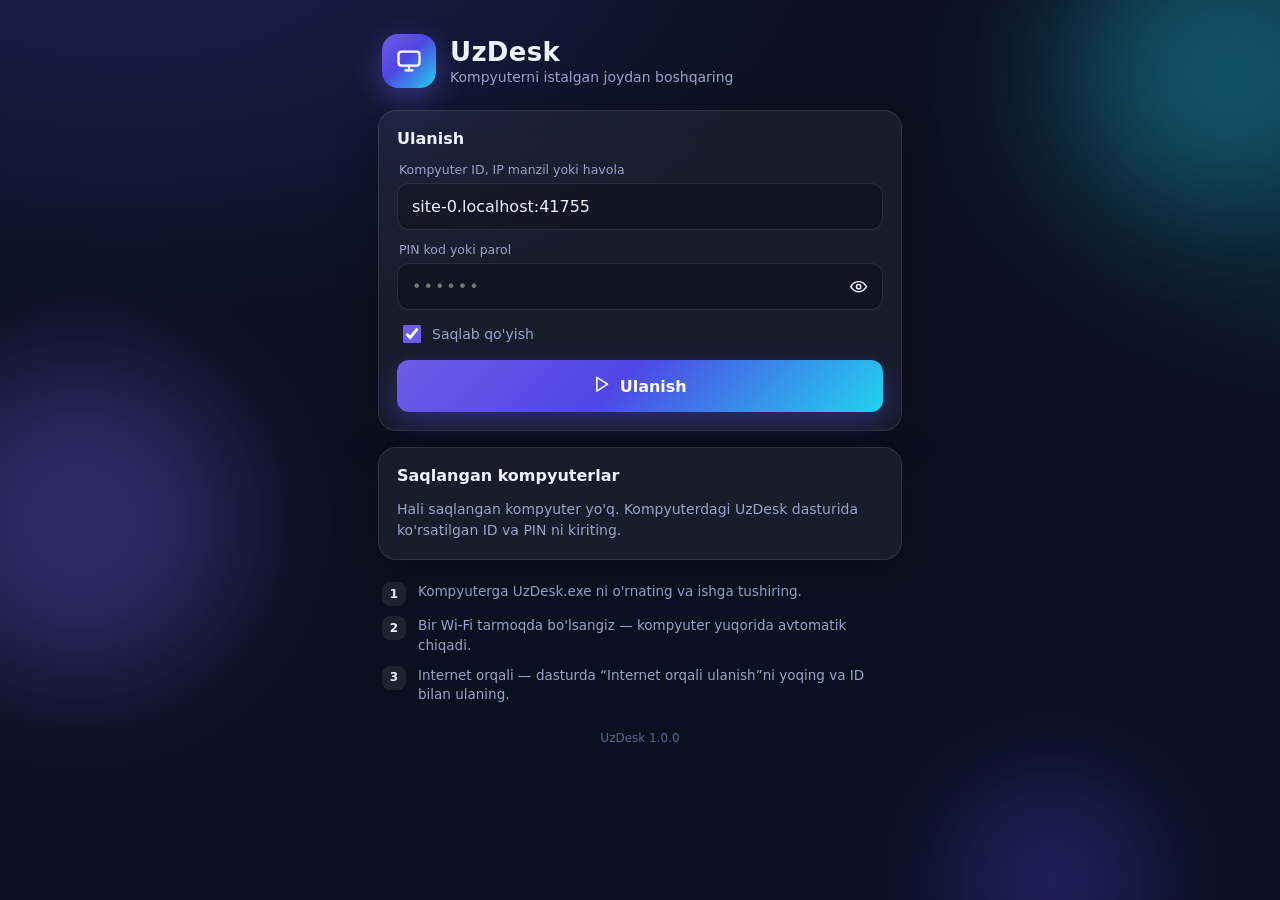
<file: client/index.html>
<!doctype html>
<html lang="uz">
<head>
<meta charset="utf-8">
<meta name="viewport" content="width=device-width, initial-scale=1, maximum-scale=1, user-scalable=no, viewport-fit=cover">
<meta name="theme-color" content="#0b1020">
<title>UzDesk</title>
<link rel="stylesheet" href="style.css">
</head>
<body>
<!-- ===================== HOME ===================== -->
<section id="home" class="screen active">
  <div class="bg-orbs"><i></i><i></i><i></i></div>
  <div class="home-wrap">
    <header class="brand">
      <div class="logo"><svg viewBox="0 0 24 24"><rect x="3" y="4" width="18" height="12" rx="2.5"/><path d="M9 20h6M12 16v4"/></svg></div>
      <div>
        <h1>UzDesk</h1>
        <p>Kompyuterni istalgan joydan boshqaring</p>
      </div>
    </header>

    <div class="card connect-card">
      <h2>Ulanish</h2>
      <label class="field">
        <span>Kompyuter ID, IP manzil yoki havola</span>
        <input id="inTarget" type="text" inputmode="url" autocomplete="off" autocapitalize="off" spellcheck="false" placeholder="masalan: 123 456 7890 yoki 192.168.1.5">
      </label>
      <label class="field">
        <span>PIN kod yoki parol</span>
        <div class="pin-wrap">
          <input id="inPin" type="password" autocomplete="off" placeholder="••••••">
          <button class="icon-btn ghost" id="btnShowPin" type="button" aria-label="Ko'rsatish" data-icon="eye"></button>
        </div>
      </label>
      <label class="check"><input id="inRemember" type="checkbox" checked><span>Saqlab qo'yish</span></label>
      <button id="btnConnect" class="btn primary big"><span data-icon="play"></span><span>Ulanish</span></button>
      <p id="homeError" class="err" hidden></p>
    </div>

    <div class="card" id="discCard" hidden>
      <h2><span class="pulse"></span>Tarmoqdagi kompyuterlar</h2>
      <div id="discList" class="host-list"></div>
    </div>

    <div class="card" id="savedCard">
      <h2>Saqlangan kompyuterlar</h2>
      <div id="savedList" class="host-list"></div>
      <p id="savedEmpty" class="muted">Hali saqlangan kompyuter yo'q. Kompyuterdagi UzDesk dasturida ko'rsatilgan ID va PIN ni kiriting.</p>
    </div>

    <div class="tips">
      <div><b>1</b>Kompyuterga UzDesk.exe ni o'rnating va ishga tushiring.</div>
      <div><b>2</b>Bir Wi‑Fi tarmoqda bo'lsangiz — kompyuter yuqorida avtomatik chiqadi.</div>
      <div><b>3</b>Internet orqali — dasturda “Internet orqali ulanish”ni yoqing va ID bilan ulaning.</div>
    </div>
    <p class="ver">UzDesk <span id="ver">1.0.0</span></p>
  </div>
</section>

<!-- ===================== VIEWER ===================== -->
<section id="viewer" class="screen">
  <div id="stage">
    <canvas id="screen"></canvas>
    <div id="cursor"><svg viewBox="0 0 24 24"><path d="M5 2.5v17.2l4.6-4.4 3 6.9 3-1.3-3-6.8h6.3z"/></svg></div>
  </div>

  <div id="stats" hidden></div>

  <button id="fab" aria-label="Menyu"><span data-icon="menu"></span></button>

  <!-- quick key bar -->
  <div id="keybar" hidden>
    <div class="keys" id="keysRow"></div>
    <button class="kb-close" id="kbClose" data-icon="x"></button>
  </div>
  <textarea id="kbd" autocomplete="off" autocorrect="off" autocapitalize="off" spellcheck="false"></textarea>

  <!-- side panel -->
  <div id="scrim" hidden></div>
  <aside id="panel" aria-hidden="true">
    <div class="panel-head">
      <div>
        <div class="ph-title" id="phName">Kompyuter</div>
        <div class="ph-sub" id="phSub">Ulangan</div>
      </div>
      <button class="icon-btn ghost" id="panelClose" data-icon="x"></button>
    </div>
    <div class="tabs">
      <button class="tab active" data-tab="tControl">Boshqaruv</button>
      <button class="tab" data-tab="tVideo">Video</button>
      <button class="tab" data-tab="tTools">Asboblar</button>
    </div>

    <div class="tab-body active" id="tControl">
      <div class="grid-actions">
        <button class="act" data-act="keyboard"><span data-icon="keyboard"></span>Klaviatura</button>
        <button class="act" data-act="keybar"><span data-icon="command"></span>Maxsus tugmalar</button>
        <button class="act" data-act="fullscreen"><span data-icon="maximize"></span>To'liq ekran</button>
        <button class="act" data-act="stats"><span data-icon="activity"></span>Statistika</button>
      </div>
      <div class="group">
        <div class="g-title">Sensor rejimi</div>
        <div class="seg" id="segMode">
          <button data-v="touchpad">Touchpad</button>
          <button data-v="direct">Sensorli ekran</button>
        </div>
        <p class="hint" id="modeHint"></p>
      </div>
      <div class="group">
        <div class="g-title">Ko'rinish</div>
        <div class="seg" id="segFit">
          <button data-v="fit">Moslash</button>
          <button data-v="fill">To'ldirish</button>
          <button data-v="real">1:1</button>
        </div>
      </div>
      <div class="group">
        <div class="g-title">Sezgirlik <span class="val" id="sensVal"></span></div>
        <input type="range" id="sens" min="0.5" max="4" step="0.1">
      </div>
      <label class="switch-row"><span>Faqat ko'rish (boshqarmaslik)</span><input type="checkbox" id="viewOnly"><i></i></label>
      <label class="switch-row"><span>Kursorni ko'rsatish</span><input type="checkbox" id="showCursor" checked><i></i></label>
      <div class="group">
        <div class="g-title">Tezkor buyruqlar</div>
        <div class="chips" id="quickKeys"></div>
      </div>
      <button class="btn danger wide" data-act="disconnect"><span data-icon="power"></span>Uzish</button>
    </div>

    <div class="tab-body" id="tVideo">
      <div class="group">
        <div class="g-title">Sifat profili</div>
        <div class="presets" id="presets">
          <button data-p="eco"><b>Tejamkor</b><small>Sekin internet</small></button>
          <button data-p="balanced"><b>Muvozanat</b><small>Tavsiya etiladi</small></button>
          <button data-p="high"><b>Yuqori</b><small>Wi‑Fi / LAN</small></button>
          <button data-p="ultra"><b>Ultra</b><small>60 FPS, maksimal</small></button>
        </div>
      </div>
      <div class="group">
        <div class="g-title">Kodek</div>
        <div class="seg" id="segCodec">
          <button data-v="h264">H.264</button>
          <button data-v="jpeg">JPEG</button>
        </div>
      </div>
      <div class="group" id="grpEncoder">
        <div class="g-title">Kodlovchi (kompyuterda)</div>
        <select id="selEncoder"></select>
      </div>
      <div class="group" id="grpSpeed">
        <div class="g-title">Kodlash rejimi</div>
        <div class="seg" id="segSpeed">
          <button data-v="speed">Tezlik</button>
          <button data-v="balanced">Muvozanat</button>
          <button data-v="quality">Sifat</button>
        </div>
      </div>
      <div class="group">
        <div class="g-title">Kadr tezligi <span class="val" id="fpsVal"></span></div>
        <input type="range" id="fps" min="0" max="7" step="1">
      </div>
      <div class="group" id="grpBitrate">
        <div class="g-title">Bitreyt <span class="val" id="brVal"></span></div>
        <input type="range" id="bitrate" min="500" max="40000" step="500">
      </div>
      <div class="group" id="grpJpeg">
        <div class="g-title">JPEG sifati <span class="val" id="jqVal"></span></div>
        <input type="range" id="jpegq" min="20" max="95" step="5">
      </div>
      <div class="group">
        <div class="g-title">Tasvir o'lchami <span class="val" id="scVal"></span></div>
        <input type="range" id="scale" min="25" max="100" step="5">
      </div>
      <label class="switch-row"><span>Moslashuvchan bitreyt (tarmoqqa qarab)</span><input type="checkbox" id="autoQ"><i></i></label>
      <div class="group" id="grpMonitor">
        <div class="g-title">Ekran (monitor)</div>
        <div class="seg" id="segMonitor"></div>
      </div>
      <p class="hint" id="videoInfo"></p>
    </div>

    <div class="tab-body" id="tTools">
      <div class="group">
        <div class="g-title">Almashish buferi</div>
        <textarea id="clipText" rows="3" placeholder="Kompyuterga yuboriladigan matn..."></textarea>
        <div class="row2">
          <button class="btn" data-act="clipsend"><span data-icon="upload"></span>Yuborish</button>
          <button class="btn" data-act="clipget"><span data-icon="download"></span>Kompyuterdan olish</button>
        </div>
        <button class="btn wide" data-act="typeclip"><span data-icon="type"></span>Matnni yozdirish (klaviatura orqali)</button>
      </div>
      <div class="group" id="grpFiles">
        <div class="g-title">Fayl yuborish</div>
        <button class="btn wide" data-act="file"><span data-icon="file"></span>Fayl tanlash va yuborish</button>
        <input type="file" id="fileIn" multiple hidden>
        <div id="upProg" class="progress" hidden><i></i></div>
        <p class="hint">Fayllar kompyuterdagi Yuklanmalar\UzDesk papkasiga saqlanadi.</p>
      </div>
      <div class="group">
        <div class="g-title">Tizim</div>
        <div class="chips">
          <button class="chip" data-act="lock"><span data-icon="lock"></span>Qulflash</button>
          <button class="chip" data-act="taskmgr"><span data-icon="activity"></span>Vazifalar menejeri</button>
        </div>
      </div>
      <div class="group" id="grpPower">
        <div class="g-title">Quvvat</div>
        <div class="chips">
          <button class="chip warn" data-act="restart"><span data-icon="refresh"></span>Qayta yuklash</button>
          <button class="chip warn" data-act="shutdown"><span data-icon="power"></span>O'chirish</button>
          <button class="chip" data-act="sleep"><span data-icon="moon"></span>Uyqu</button>
        </div>
      </div>
    </div>
  </aside>

  <div id="overlay" hidden>
    <div class="ov-box">
      <div class="spinner"></div>
      <div class="ov-title" id="ovTitle">Ulanmoqda...</div>
      <div class="ov-sub" id="ovSub"></div>
      <button class="btn" id="ovCancel">Bekor qilish</button>
    </div>
  </div>
</section>

<div id="toasts"></div>
<div id="modal" hidden>
  <div class="modal-box">
    <div class="m-title" id="mTitle"></div>
    <div class="m-text" id="mText"></div>
    <div class="m-btns"><button class="btn" id="mNo">Bekor</button><button class="btn primary" id="mYes">Ha</button></div>
  </div>
</div>

<script src="app.js"></script>
</body>
</html>
</file>
<file: client/style.css>
:root{
  --bg:#0b1020; --bg2:#111834; --card:rgba(255,255,255,.055); --card2:rgba(255,255,255,.08);
  --line:rgba(255,255,255,.10); --text:#eef1ff; --muted:#9aa3c7; --accent:#6c5ce7; --accent2:#22d3ee;
  --ok:#22c55e; --warn:#f59e0b; --bad:#ef4444; --r:18px;
  --grad:linear-gradient(135deg,#6c5ce7 0%,#4f46e5 45%,#22d3ee 100%);
  --safe-b:env(safe-area-inset-bottom,0px); --safe-t:env(safe-area-inset-top,0px);
}
*{box-sizing:border-box;-webkit-tap-highlight-color:transparent}
html,body{margin:0;height:100%;background:var(--bg);color:var(--text);
  font-family:"Segoe UI Variable","Segoe UI",Inter,Roboto,system-ui,-apple-system,sans-serif;font-size:15px;overflow:hidden}
button{font:inherit;color:inherit;cursor:pointer}
input,select,textarea{font:inherit;color:inherit}
[hidden]{display:none!important}
svg{width:1.15em;height:1.15em;stroke:currentColor;fill:none;stroke-width:2;stroke-linecap:round;stroke-linejoin:round;flex:none}

.screen{position:fixed;inset:0;display:none}
.screen.active{display:block}

/* ---------------- HOME ---------------- */
#home{overflow-y:auto;background:radial-gradient(1200px 700px at 10% -10%,#1b2250 0%,transparent 60%),
  radial-gradient(900px 600px at 110% 10%,#0e3a4a 0%,transparent 55%),var(--bg)}
.bg-orbs i{position:fixed;border-radius:50%;filter:blur(60px);opacity:.35;pointer-events:none}
.bg-orbs i:nth-child(1){width:320px;height:320px;background:#6c5ce7;left:-80px;top:40%}
.bg-orbs i:nth-child(2){width:260px;height:260px;background:#22d3ee;right:-60px;top:-60px;opacity:.25}
.bg-orbs i:nth-child(3){width:200px;height:200px;background:#4f46e5;right:10%;bottom:-80px}
.home-wrap{position:relative;max-width:560px;margin:0 auto;padding:calc(28px + var(--safe-t)) 18px calc(40px + var(--safe-b))}
.brand{display:flex;gap:14px;align-items:center;margin:6px 4px 22px}
.logo{width:54px;height:54px;border-radius:16px;background:var(--grad);display:grid;place-items:center;
  box-shadow:0 10px 30px rgba(108,92,231,.45)}
.logo svg{width:28px;height:28px;stroke:#fff}
.brand h1{margin:0;font-size:26px;letter-spacing:.3px}
.brand p{margin:2px 0 0;color:var(--muted);font-size:14px}
.card{background:var(--card);border:1px solid var(--line);border-radius:var(--r);padding:18px;margin-bottom:16px;
  backdrop-filter:blur(14px);-webkit-backdrop-filter:blur(14px);box-shadow:0 10px 40px rgba(0,0,0,.25)}
.card h2{margin:0 0 14px;font-size:16px;font-weight:650;display:flex;align-items:center;gap:8px}
.field{display:block;margin-bottom:12px}
.field>span{display:block;font-size:12.5px;color:var(--muted);margin:0 0 6px 2px}
.field input,select,textarea{width:100%;background:rgba(0,0,0,.25);border:1px solid var(--line);border-radius:12px;
  padding:13px 14px;outline:none;transition:border-color .2s,box-shadow .2s}
.field input:focus,select:focus,textarea:focus{border-color:#7c6cf0;box-shadow:0 0 0 3px rgba(108,92,231,.25)}
.field input{font-size:16px}
.pin-wrap{position:relative}
.pin-wrap input{padding-right:48px;letter-spacing:2px}
.pin-wrap .icon-btn{position:absolute;right:4px;top:50%;transform:translateY(-50%)}
.check{display:flex;align-items:center;gap:8px;color:var(--muted);font-size:14px;margin:2px 2px 14px}
.check input{width:18px;height:18px;accent-color:var(--accent)}
.btn{display:inline-flex;align-items:center;justify-content:center;gap:8px;border:1px solid var(--line);
  background:var(--card2);border-radius:12px;padding:11px 14px;transition:transform .08s,background .2s,opacity .2s}
.btn:hover{background:rgba(255,255,255,.12)}
.btn:active{transform:scale(.97)}
.btn.primary{background:var(--grad);border:none;color:#fff;box-shadow:0 8px 24px rgba(79,70,229,.4)}
.btn.primary:hover{filter:brightness(1.08)}
.btn.big{width:100%;padding:15px;font-size:16px;font-weight:600}
.btn.wide{width:100%;margin-top:8px}
.btn.danger{background:rgba(239,68,68,.14);border-color:rgba(239,68,68,.35);color:#fecaca}
.btn:disabled{opacity:.5;pointer-events:none}
.icon-btn{width:40px;height:40px;border-radius:12px;display:grid;place-items:center;border:1px solid var(--line);background:var(--card2)}
.icon-btn.ghost{border:none;background:transparent}
.icon-btn.ghost:hover{background:rgba(255,255,255,.08)}
.err{color:#fca5a5;background:rgba(239,68,68,.1);border:1px solid rgba(239,68,68,.25);padding:10px 12px;border-radius:12px;margin:12px 0 0;font-size:14px}
.muted{color:var(--muted);font-size:14px;margin:0;line-height:1.5}
.host-list{display:flex;flex-direction:column;gap:10px}
.host{display:flex;align-items:center;gap:12px;padding:12px;border-radius:14px;background:rgba(0,0,0,.2);
  border:1px solid var(--line);cursor:pointer;transition:background .2s,border-color .2s}
.host:hover{background:rgba(108,92,231,.12);border-color:rgba(108,92,231,.4)}
.host .h-ic{width:42px;height:42px;border-radius:12px;display:grid;place-items:center;background:rgba(108,92,231,.18);color:#c4bcff}
.host .h-ic.lan{background:rgba(34,197,94,.15);color:#86efac}
.host .h-body{flex:1;min-width:0}
.host .h-name{font-weight:600;white-space:nowrap;overflow:hidden;text-overflow:ellipsis}
.host .h-sub{font-size:12.5px;color:var(--muted);white-space:nowrap;overflow:hidden;text-overflow:ellipsis}
.host .h-del{opacity:.6}
.host .h-del:hover{opacity:1;color:#fca5a5}
.pulse{width:9px;height:9px;border-radius:50%;background:var(--ok);box-shadow:0 0 0 0 rgba(34,197,94,.6);animation:pulse 1.6s infinite}
@keyframes pulse{70%{box-shadow:0 0 0 10px rgba(34,197,94,0)}100%{box-shadow:0 0 0 0 rgba(34,197,94,0)}}
.tips{display:grid;gap:10px;margin:22px 4px 0}
.tips div{display:flex;gap:12px;align-items:flex-start;color:var(--muted);font-size:13.5px;line-height:1.45}
.tips b{flex:none;width:24px;height:24px;border-radius:8px;display:grid;place-items:center;background:var(--card2);color:var(--text);font-size:12px}
.ver{text-align:center;color:#5c6590;font-size:12px;margin-top:26px}

/* ---------------- VIEWER ---------------- */
#viewer{background:#000;touch-action:none;user-select:none;-webkit-user-select:none}
#stage{position:absolute;inset:0;overflow:hidden;touch-action:none}
#screen{position:absolute;left:0;top:0;background:#000;image-rendering:auto;transform-origin:0 0}
#screen.pixel{image-rendering:pixelated}
#cursor{position:absolute;left:0;top:0;width:22px;height:22px;pointer-events:none;transform:translate(-3px,-2px);
  filter:drop-shadow(0 1px 2px rgba(0,0,0,.7));display:none}
#cursor svg{width:22px;height:22px;fill:#fff;stroke:#000;stroke-width:1.4}
#stats{position:absolute;left:10px;top:calc(10px + var(--safe-t));background:rgba(8,10,20,.72);backdrop-filter:blur(8px);
  border:1px solid var(--line);border-radius:12px;padding:8px 11px;font:12px/1.55 ui-monospace,Consolas,monospace;color:#cfe3ff;
  pointer-events:none;white-space:pre}
#fab{position:absolute;right:16px;top:40%;width:52px;height:52px;border-radius:50%;border:none;
  background:rgba(20,22,44,.62);backdrop-filter:blur(10px);-webkit-backdrop-filter:blur(10px);
  box-shadow:0 6px 24px rgba(0,0,0,.45),inset 0 0 0 1px rgba(255,255,255,.14);display:grid;place-items:center;
  color:#fff;z-index:20;touch-action:none;transition:opacity .3s,transform .15s}
#fab svg{width:22px;height:22px}
#fab.dim{opacity:.35}
#fab:active{transform:scale(.92)}
#scrim{position:absolute;inset:0;background:rgba(0,0,0,.35);z-index:29}
#panel{position:absolute;top:0;right:0;bottom:0;width:380px;max-width:100%;z-index:30;
  background:rgba(14,17,36,.94);backdrop-filter:blur(18px);-webkit-backdrop-filter:blur(18px);
  border-left:1px solid var(--line);transform:translateX(105%);transition:transform .28s cubic-bezier(.2,.8,.2,1);
  display:flex;flex-direction:column;padding-top:var(--safe-t);user-select:none}
#panel.open{transform:none}
@media (max-width:640px){
  #panel{top:auto;left:0;width:100%;height:78%;border-left:none;border-top:1px solid var(--line);
    border-radius:22px 22px 0 0;transform:translateY(105%);padding-top:0}
  #panel.open{transform:none}
}
.panel-head{display:flex;align-items:center;justify-content:space-between;padding:16px 16px 8px}
.ph-title{font-weight:700;font-size:17px}
.ph-sub{font-size:12.5px;color:var(--muted);margin-top:2px}
.tabs{display:flex;gap:6px;padding:4px 14px 10px}
.tab{flex:1;border:1px solid var(--line);background:transparent;border-radius:11px;padding:9px 6px;color:var(--muted);font-size:14px}
.tab.active{background:var(--card2);color:var(--text);border-color:rgba(108,92,231,.5)}
.tab-body{display:none;overflow-y:auto;padding:4px 16px calc(24px + var(--safe-b));flex:1}
.tab-body.active{display:block}
.grid-actions{display:grid;grid-template-columns:1fr 1fr;gap:10px;margin:6px 0 14px}
.act{display:flex;flex-direction:column;align-items:center;gap:8px;padding:14px 8px;border-radius:14px;border:1px solid var(--line);
  background:var(--card);font-size:13px}
.act svg{width:22px;height:22px;color:#b9b2ff}
.act:active{transform:scale(.97)}
.act.on{border-color:rgba(108,92,231,.6);background:rgba(108,92,231,.18)}
.group{margin:14px 0}
.g-title{font-size:12.5px;color:var(--muted);margin:0 0 8px 2px;display:flex;justify-content:space-between}
.g-title .val{color:var(--text);font-weight:600}
.seg{display:flex;background:rgba(0,0,0,.25);border:1px solid var(--line);border-radius:12px;padding:3px;gap:3px}
.seg button{flex:1;border:none;background:transparent;border-radius:9px;padding:9px 4px;color:var(--muted);font-size:13.5px}
.seg button.on{background:var(--grad);color:#fff;box-shadow:0 4px 14px rgba(79,70,229,.35)}
.presets{display:grid;grid-template-columns:1fr 1fr;gap:8px}
.presets button{display:flex;flex-direction:column;align-items:flex-start;gap:2px;padding:11px 12px;border-radius:13px;
  border:1px solid var(--line);background:var(--card);text-align:left}
.presets button small{color:var(--muted);font-size:11.5px}
.presets button.on{border-color:#7c6cf0;background:rgba(108,92,231,.2)}
input[type=range]{width:100%;-webkit-appearance:none;appearance:none;height:6px;border-radius:6px;background:rgba(255,255,255,.12);outline:none}
input[type=range]::-webkit-slider-thumb{-webkit-appearance:none;width:22px;height:22px;border-radius:50%;background:#fff;
  box-shadow:0 2px 8px rgba(0,0,0,.4),0 0 0 4px rgba(108,92,231,.45)}
.switch-row{display:flex;align-items:center;justify-content:space-between;gap:10px;padding:12px 2px;border-top:1px solid var(--line);font-size:14px}
.switch-row input{display:none}
.switch-row i{width:44px;height:26px;border-radius:20px;background:rgba(255,255,255,.15);position:relative;flex:none;transition:background .2s}
.switch-row i:after{content:"";position:absolute;left:3px;top:3px;width:20px;height:20px;border-radius:50%;background:#fff;transition:transform .2s}
.switch-row input:checked+i{background:var(--accent)}
.switch-row input:checked+i:after{transform:translateX(18px)}
.chips{display:flex;flex-wrap:wrap;gap:8px}
.chip{display:inline-flex;align-items:center;gap:6px;border:1px solid var(--line);background:var(--card);border-radius:20px;padding:8px 12px;font-size:13px}
.chip:active{transform:scale(.96)}
.chip.warn{border-color:rgba(245,158,11,.35);color:#fde68a}
.hint{color:var(--muted);font-size:12.5px;line-height:1.5;margin:8px 2px 0}
.row2{display:grid;grid-template-columns:1fr 1fr;gap:8px;margin-top:8px}
textarea{resize:vertical;min-height:70px}
.progress{height:6px;background:rgba(255,255,255,.1);border-radius:6px;margin-top:10px;overflow:hidden}
.progress i{display:block;height:100%;width:0;background:var(--grad);transition:width .2s}

#keybar{position:absolute;left:0;right:0;bottom:0;z-index:25;display:flex;align-items:center;gap:6px;
  background:rgba(14,17,36,.92);backdrop-filter:blur(12px);border-top:1px solid var(--line);padding:6px 6px calc(6px + var(--safe-b))}
#keybar .keys{flex:1;display:flex;gap:6px;overflow-x:auto;scrollbar-width:none}
#keybar .keys::-webkit-scrollbar{display:none}
.k{flex:none;min-width:46px;height:40px;padding:0 10px;border-radius:10px;border:1px solid var(--line);background:var(--card2);font-size:13.5px;font-weight:600}
.k.mod.on{background:var(--accent);border-color:var(--accent)}
.k.mod.lock{background:#2563eb;border-color:#2563eb}
.k:active{background:rgba(108,92,231,.5)}
.kb-close{width:40px;height:40px;border-radius:10px;border:none;background:transparent;display:grid;place-items:center}
#kbd{position:fixed;left:0;bottom:0;width:1px;height:1px;opacity:0;border:none;padding:0;resize:none;font-size:16px;pointer-events:none}

#overlay{position:absolute;inset:0;z-index:40;display:grid;place-items:center;background:rgba(5,7,16,.72);backdrop-filter:blur(6px)}
.ov-box{text-align:center;padding:28px 26px;background:rgba(20,24,48,.9);border:1px solid var(--line);border-radius:20px;min-width:270px;max-width:90vw}
.ov-title{font-weight:650;font-size:17px;margin-top:16px}
.ov-sub{color:var(--muted);font-size:13.5px;margin:6px 0 16px;line-height:1.5}
.spinner{width:44px;height:44px;margin:0 auto;border-radius:50%;border:4px solid rgba(255,255,255,.12);border-top-color:#8b7cff;animation:spin .8s linear infinite}
@keyframes spin{to{transform:rotate(360deg)}}

#toasts{position:fixed;left:50%;top:calc(14px + var(--safe-t));transform:translateX(-50%);z-index:60;display:flex;flex-direction:column;gap:8px;align-items:center;pointer-events:none;width:max-content;max-width:92vw}
.toast{background:rgba(20,24,48,.95);border:1px solid var(--line);border-radius:14px;padding:10px 14px;font-size:14px;
  box-shadow:0 10px 30px rgba(0,0,0,.4);animation:tin .25s ease;display:flex;gap:8px;align-items:center}
.toast.ok{border-color:rgba(34,197,94,.4)} .toast.bad{border-color:rgba(239,68,68,.45)}
@keyframes tin{from{opacity:0;transform:translateY(-8px)}}
#modal{position:fixed;inset:0;z-index:70;display:grid;place-items:center;background:rgba(0,0,0,.55)}
.modal-box{width:min(380px,90vw);background:#141a36;border:1px solid var(--line);border-radius:20px;padding:22px}
.m-title{font-weight:700;font-size:17px}
.m-text{color:var(--muted);margin:8px 0 18px;line-height:1.5}
.m-btns{display:flex;gap:10px;justify-content:flex-end}

#panel,#panel *{touch-action:pan-y}
#keybar .keys,#keybar .keys *{touch-action:pan-x}
#modal,#modal *{touch-action:manipulation}
</file>
